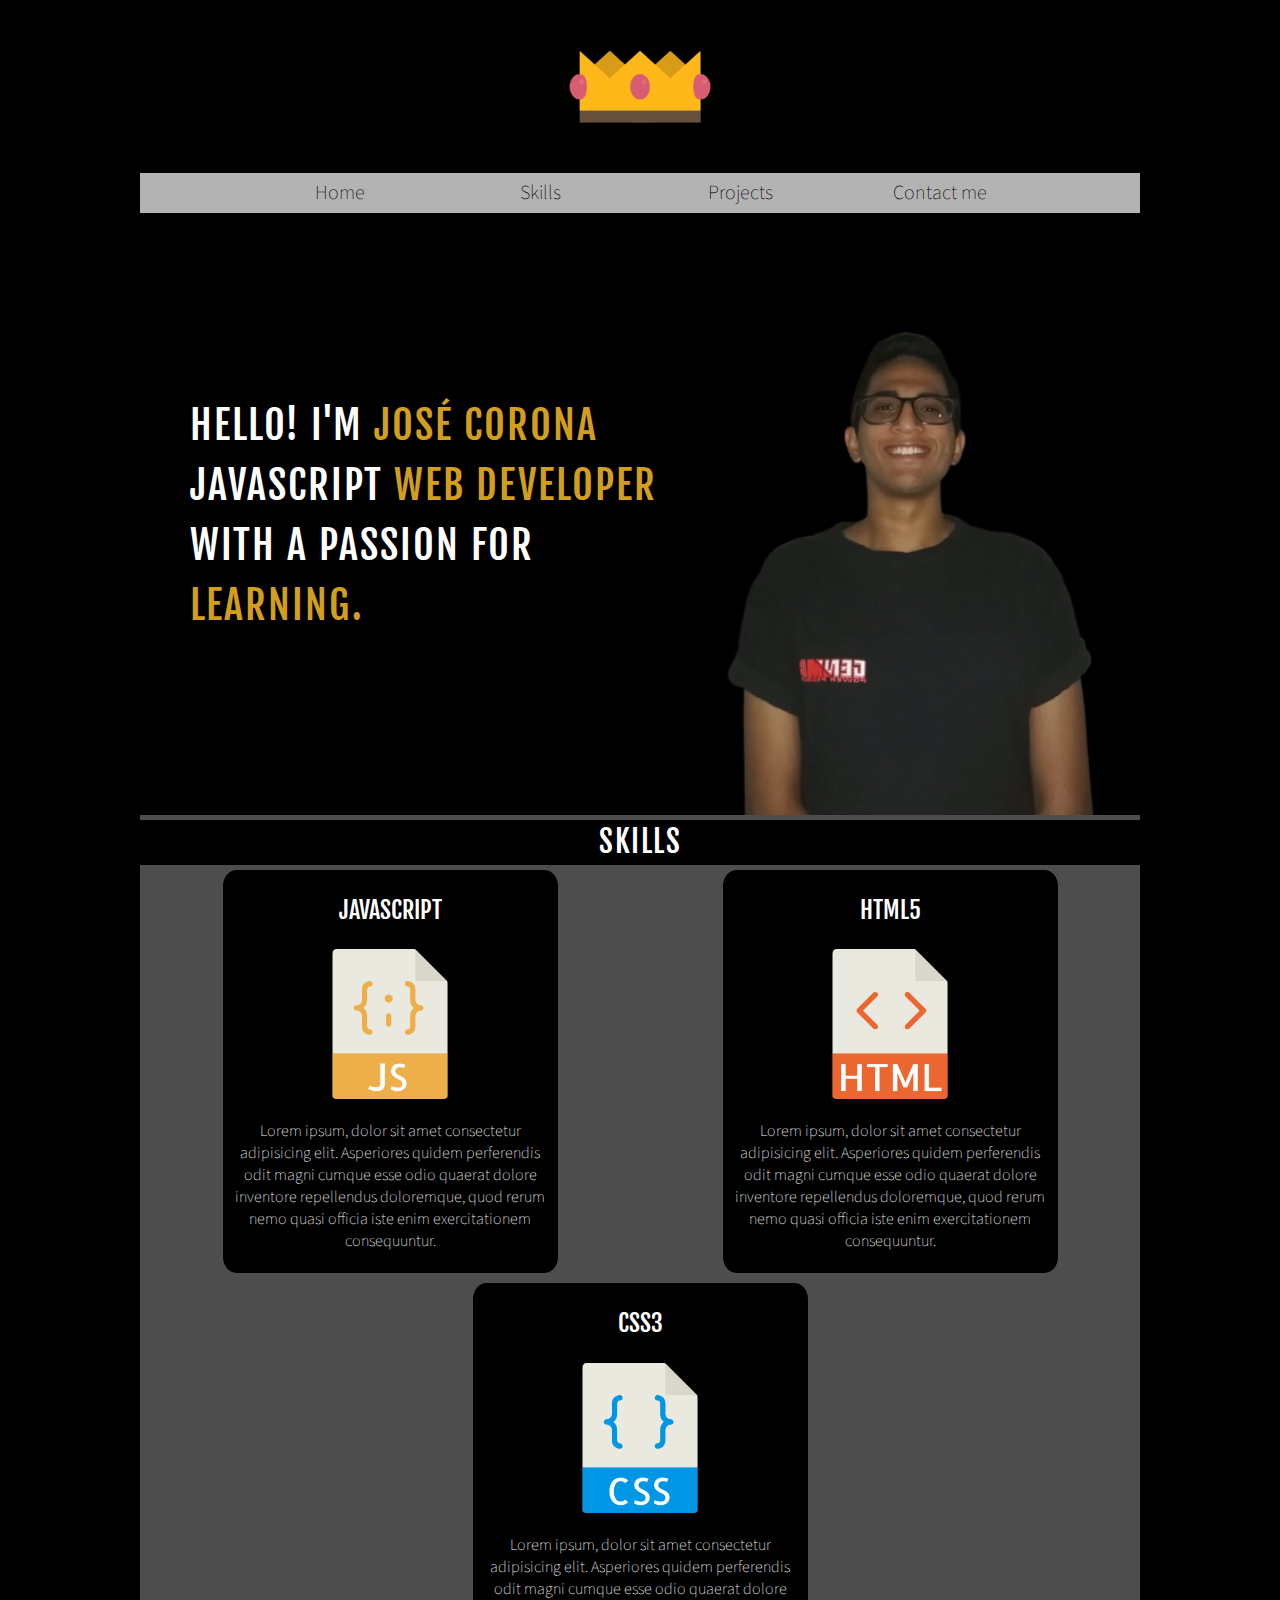
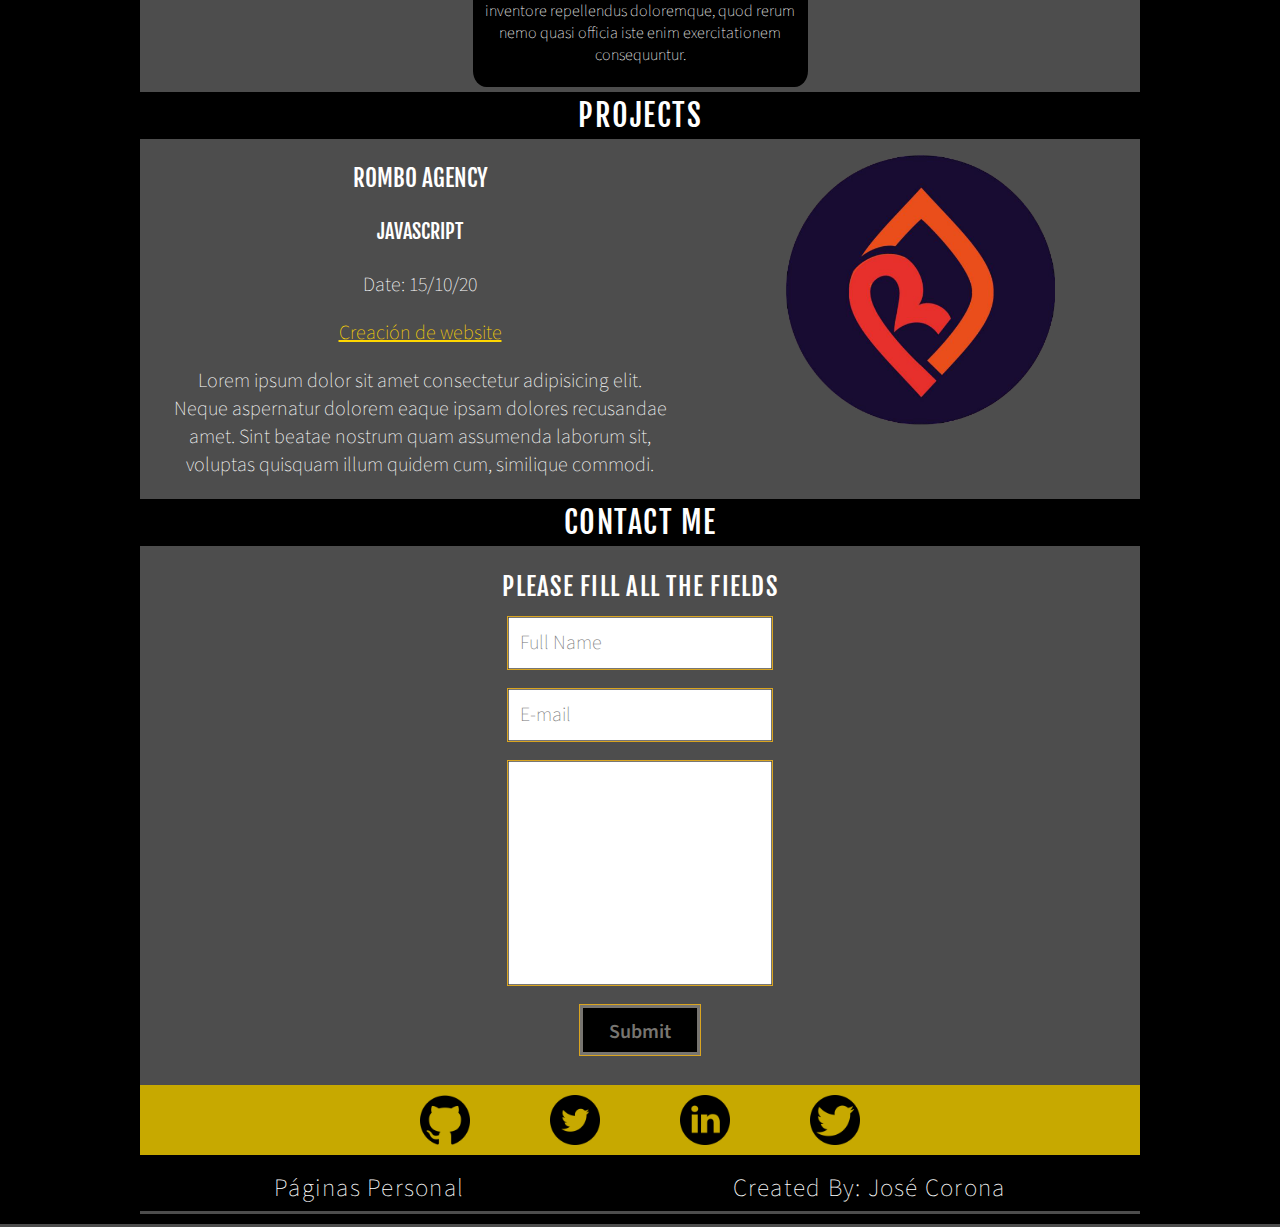
<file: Desktop/curso_dw/index.html>
<!DOCTYPE html>
<html lang="es">
<head>
    <meta charset="UTF-8">
    <meta name="viewport" content="width=device-width, initial-scale=1.0">
    <title>Jose Corona</title>
    <link rel="shortcut icon" href="clase_1/img/favicon.png" type="image/x-icon">
    <link rel="stylesheet" href="css/style.css" >
    <link href="https://fonts.googleapis.com/css2?family=Source+Sans+Pro&display=swap" rel="stylesheet">
    <link href='https://fonts.googleapis.com/css?family=Fjalla One' rel='stylesheet'>
</head>
<body>
    <header>
    <div class="wrapper">
        <figure>
            <img src="clase_1/img/corona-removebg-preview.png" alt="Logo del website Jose Corona">
        </figure>
        <nav>
            <ul class="header__nav-ul">
                <li> <a href="#home"> Home </a> </li>
                <li> <a href="#skills"> Skills </a> </li>
                <li> <a href="#projects"> Projects </a> </li>
                <li> <a href="#contact"> Contact me </a> </li>
            </ul>
        </nav>
    </div>
    </header>

    <section id="Home" class="inicio">
    <div class="wrapper inicio">
        <h1> Hello! I'm <span>José Corona</span> Javascript <span>web developer</span> with a passion for <span>learning.</span>
        </h1>
        <figure>
            <img src="clase_1/img/andresc-removebg-preview.png" alt="Jose Corona" >
        </figure>
    </div>
    </section>

    <section id="skills" class="skilss">  
    <div class="wrapper">
        <h2 class="skills__h2">Skills</h2>

        <div class="skills__languages">
            <div class="skills__languages-item">  

                <h2> Javascript</h2>
                <img src="clase_1/img/javascript.png" alt="javascript">
                <p> Lorem ipsum, dolor sit amet consectetur adipisicing elit. Asperiores quidem perferendis odit magni cumque esse odio quaerat dolore inventore repellendus doloremque, quod rerum nemo quasi officia iste enim exercitationem consequuntur.</p>

            </div>
            <div class="skills__languages-item">

                <h2> HTML5 </h2>
                <img src="clase_1/img/html.png" class="html5" alt="html5">
                <p> Lorem ipsum, dolor sit amet consectetur adipisicing elit. Asperiores quidem perferendis odit magni cumque esse odio quaerat dolore inventore repellendus doloremque, quod rerum nemo quasi officia iste enim exercitationem consequuntur.</p>
            </div>
            <div class="skills__languages-item">
                <h2> CSS3 </h2>
                <img src="clase_1/img/css.png" class="css3" alt="css3">
                <p> Lorem ipsum, dolor sit amet consectetur adipisicing elit. Asperiores quidem perferendis odit magni cumque esse odio quaerat dolore inventore repellendus doloremque, quod rerum nemo quasi officia iste enim exercitationem consequuntur.</p>
            </div>
        </div>
    </div>
    </section>

    <section id="projects"class="projects"> 
    <div class="wrapper">
        <h2 class="section__proyectos-h2">Projects</h2>

        <article class="proyecto__project1">
            <div class="project1-left">
                <h3 class="projecj1__title"> Rombo Agency </h3>
                <h4 class="projecj1__language"> Javascript </h4>
                <p class="project1__date">Date: 15/10/20</p>
                <p class="project1__link"><a href="http://romboagency.com">Creación de website</a></p>
                <p class="project1__description"> Lorem ipsum dolor sit amet consectetur adipisicing elit. Neque aspernatur dolorem eaque ipsam dolores recusandae amet. Sint beatae nostrum quam assumenda laborum sit, voluptas quisquam illum quidem cum, similique commodi. </p>
            </div>
            <figure class="project1__container-image"> 
                <img class="project1__image" src="clase_1/img/rombo.png" alt="Seguimiento Veola" width="500px"> 
            </figure>
        </article>
    </div>
    </section>

    <section id="contact" class="contact">  
    <div class="wrapper">
        <h2> Contact me </h2>
        <form action="" class="contact__form">
            <h3> Please fill all the fields </h3>

            <input type="text" id="nombre" placeholder="Full Name">
            <br>


            <input type="email" id="email" placeholder="E-mail">
            <br>

            <input type="text" class="textarea" >
            <br>

            <input  type="submit" class="input__submit">
        </form>
    </div>
    </section>

    <div class="wrapper">
    <div class="redes">
        <a href="" class="redes__link github"> </a>
        <a href="" class="redes__link instagram"></a>
        <a href="" class="redes__link linkedin"></a>
        <a href="" class="redes__link twitter"></a>
    </div>
    </div>

    <footer class="footer">
    <div class="wrapper">
        <p>Páginas Personal</p>
        <p>Created By: José Corona</p>
    </div>
    </footer>
    
</body>
</html>
</file>
<file: Desktop/curso_dw/css/style.css>
*{
    font-family: 'Source Sans Pro', sans-serif;
    font-weight: 100;
}

body{
    margin: auto;
    background: #000;

}

h1, h2, h3, h4, h5, h6{
    font-family: 'Fjalla One';
    text-transform: uppercase;
}

header{
    width: 100%;
    /*FLEX*/
    display: flex;
    flex-wrap: wrap;
}

header figure{
    width: 100%;
    display: flex;
    justify-content: center;
}

header figure img {
    margin: auto;
    width: 200px;
}

header nav {
    width: 100%;
    height: 40px;
    display: flex;
    justify-content: center;
    align-items: center;
    background: rgba(255, 255, 255, 0.7);
    
}
.header__nav-ul {
    width: 80%;
    height: inherit;
    margin: 0;
    padding: 0;
    display: flex;
    justify-content: space-around;
}

.header__nav-ul li{
    width: 25%;
    height: inherit;
    display: flex;
    justify-content: center;
}

.header__nav-ul :hover{
    background: rgba(255, 255, 255, 0.75);
}

.header__nav-ul li a{
    height: inherit;
    padding: 0 50px;
    text-decoration: none;
    color: black;
    font-size: 20px;
    background: none;
    display: flex;
    align-items: center;
}

.header__nav-ul li a:hover{
    background: none;
}

.inicio{
    margin-top: 5px;
    width: 100%;
    height: 600px;
   
    /*FLEX*/
    display: flex;
    justify-content: center;
    align-items: center;
}

.inicio h1{
    color: #FFF;
    font-size: 40px;
    align-items: center;
    line-height: 1.5em;
    letter-spacing: 0.05em;
    margin-left: 50px;
}

.inicio span{
    color:rgb(209, 158, 30);
    font-size: 40px;
    font-family: 'Fjalla One';
}

.inicio figure{
    height: 100%;
    margin: 0;
    display: flex;
    align-items: center;
    display: flex;
    align-items: flex-end;

}

.inicio img {
    height: 90%;
}

.skills{
    width: 100%;
}

.skills__h2{
    font-size: 30px;
    margin: 0;
    padding: 5px 0px 5px;
    width: 100%;
    letter-spacing: 0.05em;
    text-align: center;
    color: white;
}

.skills__languages {
    width: 100%;
    margin: auto;
    color: #FFF;
    background: rgba(255, 255, 255, 0.3);
    /*FLEX*/
    display: flex;
    flex-wrap: wrap;
    justify-content: space-around;
}

.skills__languages-item{
    max-width: 325px;
    height: auto;
    text-align: center;
    margin: 5px 0px;
    background: rgba(0, 0, 0);
    border-radius: 4%;
    padding: 5px;
    /*FLEX*/
    display: flex;
    flex-direction: column;
    justify-items: center;
    -webkit-border-radius: 4%;
    -moz-border-radius: 4%;
    -ms-border-radius: 4%;
    -o-border-radius: 4%;
}

.skills__languages-item img{
    width: 150px;
    padding: 5px;
    margin: auto;
    transition: all 0.5s;
    -webkit-transition: all 0.5s;
    -moz-transition: all 0.5s;
    -ms-transition: all 0.5s;
    -o-transition: all 0.5s;
}

.skills__languages-item img:hover{
    transform: scale3d(1.2, 1.2, 1.2);
    -webkit-transform: scale3d(1.2, 1.2, 1.2);
    -moz-transform: scale3d(1.2, 1.2, 1.2);
    -ms-transform: scale3d(1.2, 1.2, 1.2);
    -o-transform: scale3d(1.2, 1.2, 1.2);
}

.projects{
    width: 100%;
    color: white;
    background-color: #000;
}

.section__proyectos-h2{
    font-size: 30px;
    margin: 0;
    padding: 5px 0 5px;
    width: 100%;
    letter-spacing: 0.05em;
    text-align: center;
}

.proyecto__project1{
    width:100%;
    margin:auto;
    display:flex;
    justify-content:space-around;
    text-align: center;
    background: rgba(255, 255, 255, 0.3);
}

.project1-left{
    width:50%;
    font-size: 20px;
}

.project1__link a{
    color: gold;
}


.project1__container-image {
    width: 30%;
}

.project1__container-image img {
    width: 90%;

}

.contact {
    width: 100%;
}

.contact h2{
    font-size: 30px;
    margin: 0;
    padding: 5px 0px 5px;
    width: 100%;
    letter-spacing: 0.05em;
    text-align: center;
    color: white;
}

.contact__form{
    width: 96.002%;
    margin: auto;
    padding: 20px;
    background: rgba(255, 255, 255, 0.3);
    text-align: center;
}

.contact__form h3{
    font-size: 25px;
    margin: 0;
    padding: 5px 0px 5px;
    letter-spacing: 0.05em;
    text-align: center;
    color: white;
}

.contact__form input{
    width: 25%;
    padding: 10px;
    margin: 10px;
    font-size: 20px;
    outline: 1px solid goldenrod;;
}

.contact__form .textarea{
    width: 25%;
    height: 200px;
    outline: 1px solid goldenrod;;
}

.contact__form .input__submit {
    max-width: 120px;
    height: 50px;
    font-weight: 600;
    text-align: center;
    cursor: pointer;
    background-color:rgb(0, 0, 0);
    color: rgb(119, 117, 113);;
    border: 3px solid rgb(119, 117, 113);
}

.contact__form .input__submit:hover{
    color: #000;
    font-weight: 800;
    background: #000;
    background: goldenrod;
    border: 3px solid #000;
}

.redes{
    background-color: rgba(255, 217, 0, 0.781); 
    padding: 10px;
    display: flex;
    justify-content: center;
    align-items: center;
}

.redes__link{
    min-width: 50px;
    height: 50px;
    margin: 0px 40px;
}

.redes__link.github {
    background-image: url("../clase_1/img/github.png");
    background-size: 50px 50px;
}

.redes__link.instagram{
    background-image: url("../clase_1/img/instagram.png");
    background-size: 50px 50px;
}

.redes__link.linkedin{
    background-image: url("../clase_1/img/linkedin.png");
    background-size: 50px 50px;
}
.redes__link.twitter{
    background-image: url("../clase_1/img/twitter.png");
    background-size: 50px 50px;
}

.footer {
    width: 98.4%;
    padding: 10px;
    display: flex;
    justify-content: space-around;
    border-bottom: 3px  solid rgba(255, 255, 255, 0.3);

}


.footer p{
    font-size: 25px;
    margin: 0;
    padding: 5px 0px 5px;
    letter-spacing: 0.05em;
    text-align: center;
    color: white;

}

.wrapper{
    margin: 0 auto;
    width: 1000px;
    height: inherit;
    border: inherit;
    display: inherit;
    align-items: inherit;
    justify-content: inherit;
    flex-wrap: inherit;
}

.wrapper.inicio{
    border-bottom: 5px  solid rgba(255, 255, 255, 0.3);
}
</file>
